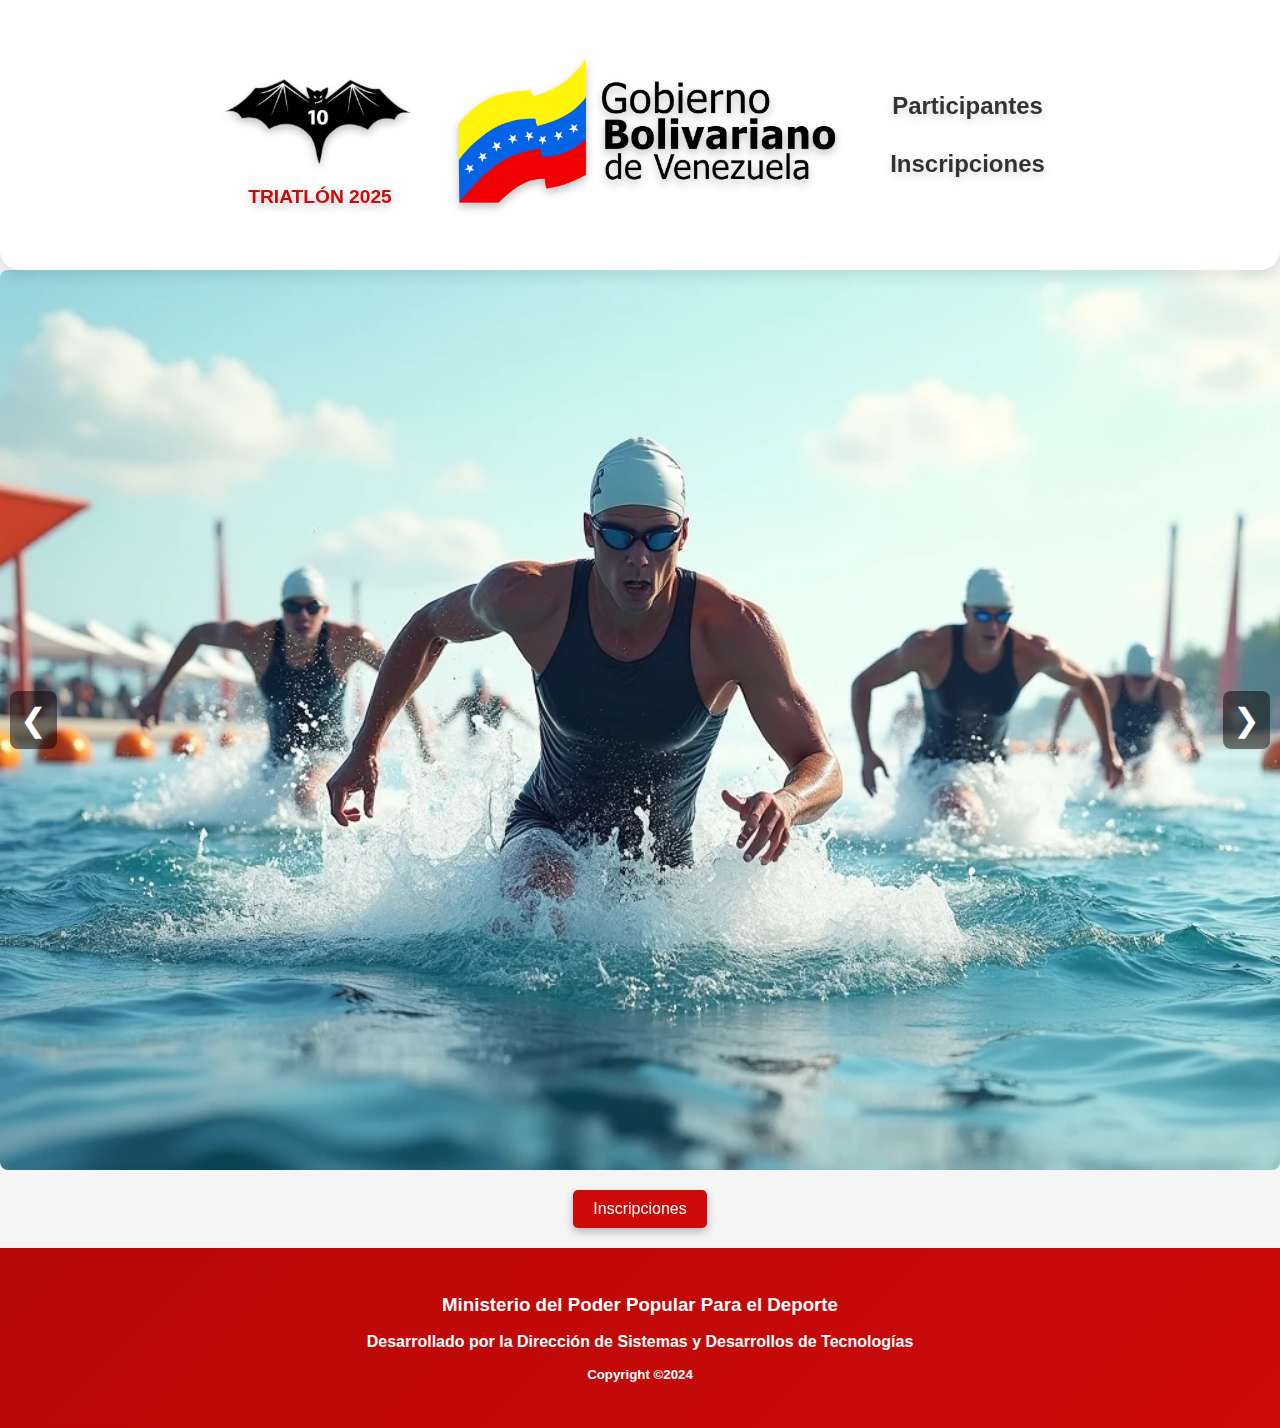
<file: views/index.html>
<!DOCTYPE html>
<html lang="en">

<head>
    <meta charset="UTF-8">
    <meta name="viewport" content="width=device-width, initial-scale=1.0">
    <link rel="stylesheet" href="/public/css/styles.css">
    <link rel="stylesheet" href="/public/css/swiper.css">
    <title>Triatlón 2024</title>
</head>

<body>
    <header>
        <div class="header__container">
            <div class="header__container__logo">
                <div class="header__container__logo__img">
                    <img class="img-1" src="/public/img/dracula.png" alt="Logo">
                </div>
                <a href="/views/index.html">TRIATLÓN 2025</a>
                </div>

            <div class="header__container__gobi">
                <img  class="img-2" src="/public/img/logo gobi.png" alt="">
            </div>
        </div>

        <nav class="header__nav">
            <ul class="header__nav__list">
                <div class="participantes">
                <li><a href="/views/participantes.html">Participantes</a></li>
                </div>
                <div class="inscripcion">
                <li><a href="/views/inscripcion.html">Inscripciones</a></li>
                </div>
            </ul>
        </nav>
    </header>

    <main>
        <div class="carousel">
            <div class="carousel-track">
                <div class="carousel-slide"><img src="/public/img/141d1cda6f5da084c98059d3300be47b.png" alt="imagen de carousel de nado"></div>
                <div class="carousel-slide"><img src="/public/img/013e064b957c97ed4268901cb430255a7c9d86ce.png" alt="imagen de ciclismo"></div>
                <div class="carousel-slide"><img src="/public/img/f7c02fad5a99db8551ba35e4336716f3.png" alt="imagen de "></div>
            </div>
            <button class="carousel-button prev">❮</button>
            <button class="carousel-button next">❯</button>

        </div>
        <div class="boton2">
        <a href="/views/inscripcion.html">Inscripciones</a>
        </div>
    </main>

    <footer>
        <h3>Ministerio del Poder Popular Para el Deporte</h3>
        <h4>Desarrollado por la Dirección de Sistemas y Desarrollos de Tecnologías</h4>
        <h5>Copyright ©2024</h5>
    </footer>
    </main>
    <script src="/scripts/swiper.js"></script>
</body>

</html>
</file>
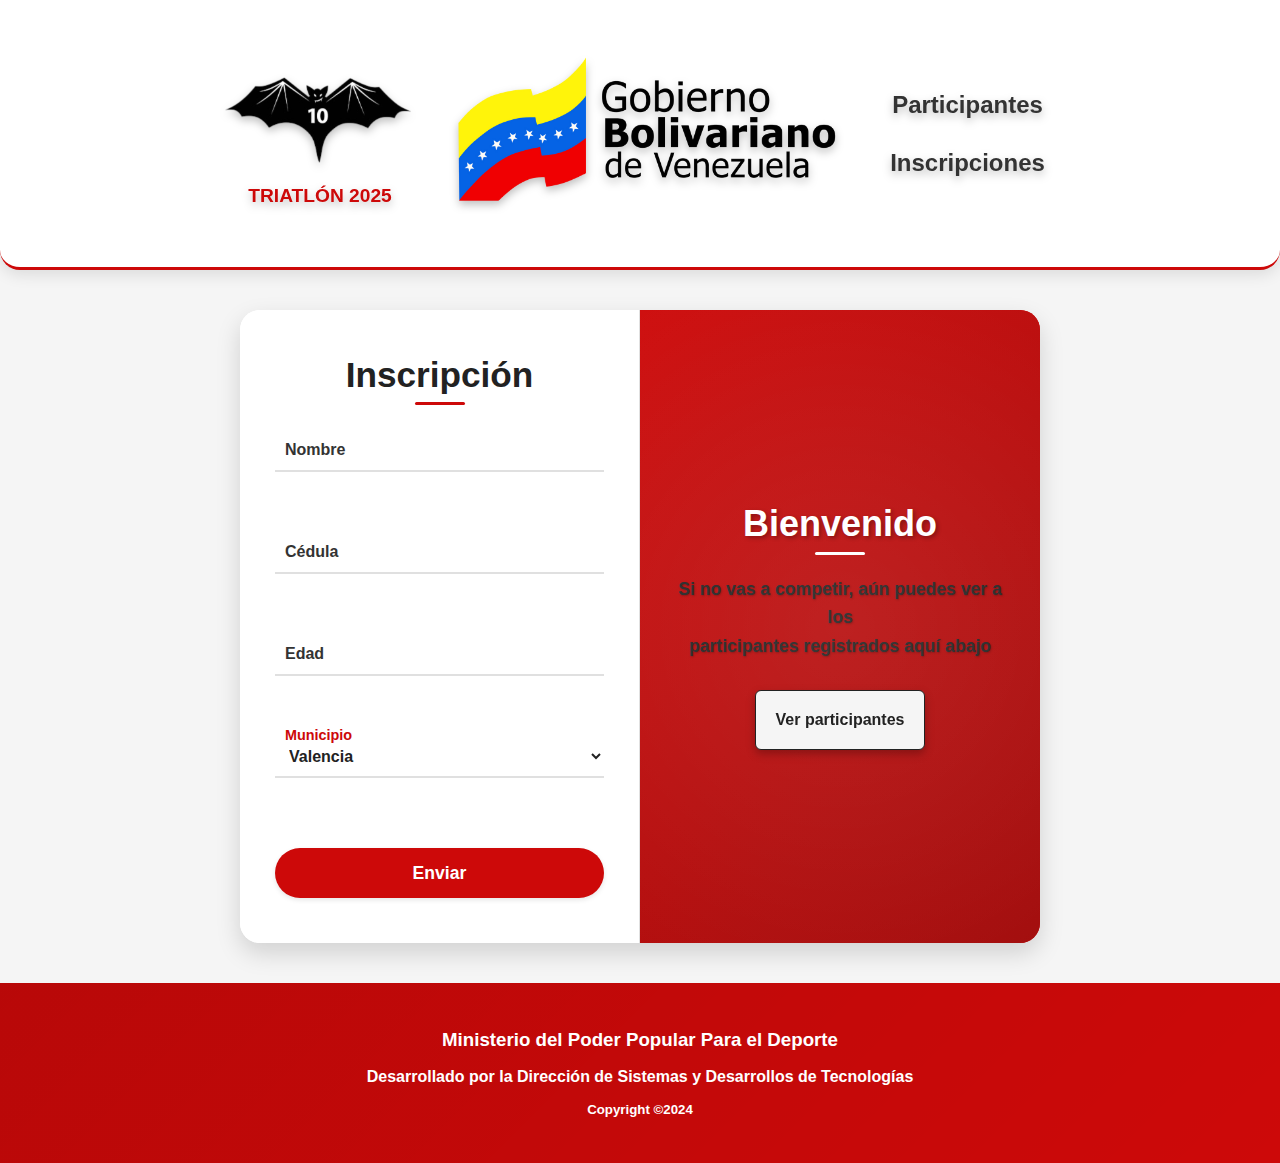
<file: views/inscripcion.html>
<!DOCTYPE html>
<html lang="en">
<head>
    <meta charset="UTF-8">
    <meta name="viewport" content="width=device-width, initial-scale=1.0">
    <link rel="stylesheet" href="/public/css/inscripcion.css">
    <title>Inscripción Triatlón 2024</title>
</head>
<body>
    
    <div class="todo">
        <header>
            <div class="header__container">
                <div class="header__container__logo">
                    <div class="header__container__logo__img">
                    <a href="/views/index.html"><img  class="img-1"  src="/public/img/dracula.png" alt="Logo"></a>
                    </div>
                    <a href="index.html">TRIATLÓN 2025</a>
                </div>
    
                <div class="header__container__gobi">
                    <a href="/views/index.html"><img  class="img-2" src="/public/img/logo gobi.png" alt=""></a>
                </div>
            </div>
    
            <nav class="header__nav">
                <ul class="header__nav__list">
                    <div class="participantes">
                    <li><a href="/views/participantes.html">Participantes</a></li>
                    </div>
                    <div class="inscripcion">
                    <li><a href="/views/inscripcion.html">Inscripciones</a></li>
                    </div>
                </ul>
            </nav>
        </header>
        <div class="bg">
        <div class="contenido">
            <div class="formulario">
                <section>
                    <h1>Inscripción</h1>
                    <form id="inscripcionForm">
                        <div class="inputbox">
                            <input type="text" id="nombre" required>
                            <label for="nombre">Nombre</label>
                        </div>
                        <div class="inputbox">
                            <input type="text" id="cedula" required>
                            <label for="cedula">Cédula</label>
                        </div>
                        <div class="inputbox">
                            <input type="number" id="edad" min="15" max="60" required>
                            <label for="edad">Edad</label>
                        </div>
                        <div class="selectbox">
                            <select name="Municipio" id="municipio" required>
                                <option value="Valencia">Valencia</option>
                                <option value="Carlos Arvelo">Carlos Arvelo</option>
                                <option value="Diego Ibarra">Diego Ibarra</option>
                                <option value="Guacara">Guacara</option>
                                <option value="Juan José Mora">Juan José Mora</option>
                                <option value="Libertador">Libertador</option>
                                <option value="Los Guayos">Los Guayos</option>
                                <option value="Miranda">Miranda</option>
                                <option value="Montalbán">Montalbán</option>
                                <option value="Naguanagua">Naguanagua</option>
                                <option value="Puerto Cabello">Puerto Cabello</option>
                                <option value="San Diego">San Diego</option>
                                <option value="San Joaquín">San Joaquín</option>
                                <option value="Bejuma">Bejuma</option>
                                <option value="Otro">Otro</option>
                            </select>
                            <label for="municipio">Municipio</label>
                        </div>
                        <button type="submit">Enviar</button>
                    </form>
                </section>
                <div class="fondo">
                    <h1>Bienvenido</h1>
                    <h5><p>Si no vas a competir, aún puedes ver a los</p><p>participantes registrados aquí abajo</p></h5>

                    <div class="btn">
                    <a href="/views/participantes.html">Ver participantes</a>
                    </div>
                </div>
            </div>
        </div>
        <footer>
            <h3>Ministerio del Poder Popular Para el Deporte</h3>
            <h4>Desarrollado por la Dirección de Sistemas y Desarrollos de Tecnologías</h4>
            <h5>Copyright ©2024</h5>
        </footer>
        <script src="/scripts/inscripcion.js"></script>
    </div>
</body>
</html>
</file>
<file: public/css/styles.css>
/* Base Styles and Variables */
:root {
  --primary-color: #cd0909;
  --primary-dark: #a00707;
  --primary-light: #ff3b3b;
  --secondary-color: #333333;
  --text-color: #222222;
  --light-color: #ffffff;
  --gray-light: #f5f5f5;
  --gray-medium: #e0e0e0;
  --transition-fast: 0.2s ease;
  --transition-medium: 0.3s ease;
  --transition-slow: 0.5s ease;
  --shadow-small: 0 2px 5px rgba(0, 0, 0, 0.1);
  --shadow-medium: 0 5px 15px rgba(0, 0, 0, 0.1);
  --shadow-large: 0 10px 25px rgba(0, 0, 0, 0.15);
  --header-height: 30vh;
  --footer-height: 20vh;
  --content-padding: 0 20px;
}

* {
  list-style: none;
  text-decoration: none;
  padding: 0;
  margin: 0;
  box-sizing: border-box;
  font-family: "Poppins", sans-serif;
  color: var(--text-color);
}

body {
  min-height: 100vh;
  display: flex;
  flex-direction: column;
  background-color: var(--gray-light);
  animation: fadeIn 1s ease;
  overflow-x: hidden;
}

@keyframes fadeIn {
  from {
    opacity: 0;
  }
  to {
    opacity: 1;
  }
}

/* Header Styles */
header {
  display: flex;
  justify-content: center;
  align-items: center;
  width: 100%;
  height: var(--header-height);
  background-color: var(--light-color);
  padding: 20px 0;
  border-radius: 0 0 20px 20px;
  box-shadow: var(--shadow-medium);
  position: relative;
  z-index: 10;
  animation: slideDown 0.8s ease;
  margin-bottom: 0;
}

@keyframes slideDown {
  from {
    transform: translateY(-20px);
    opacity: 0;
  }
  to {
    transform: translateY(0);
    opacity: 1;
  }
}

.header__container {
  display: flex;
  flex-direction: row;
  width: 50%;
  align-items: center;
  gap: 20px;
  filter: drop-shadow(0px 4px 4px rgba(0, 0, 0, 0.25));
  animation: fadeIn 1.2s ease;
}

.header__container__logo {
  display: flex;
  flex-direction: column;
  text-align: center;
  gap: 10px;
  padding-right: 10px;
  transition: transform var(--transition-medium);
}

.header__container__logo:hover {
  transform: translateY(-3px);
}

.header__container__logo a {
  color: var(--primary-color);
  font-size: 1.2rem;
  font-weight: bold;
  transition: all var(--transition-fast);
}

.header__container__logo a:hover {
  color: var(--primary-dark);
  transform: scale(1.05);
}

.header__container__logo_img {
  display: flex;
  justify-content: center;
  align-items: center;
  overflow: hidden;
  transition: transform var(--transition-medium);
  border-radius: 8px;
}

.header__container__logo_img:hover {
  transform: scale(1.05);
  box-shadow: var(--shadow-small);
}

.img-1 {
  display: flex;
  justify-content: center;
  width: 100%;
  height: 100%;
  transition: transform var(--transition-medium);
}

.img-1:hover {
  transform: rotate(5deg);
}

.header__container__gobi {
  display: flex;
  flex-direction: row;
  justify-content: center;
  align-items: center;
  width: 100%;
  height: 100%;
  overflow: hidden;
  transition: transform var(--transition-medium);
}

.img-2 {
  display: flex;
  justify-content: center;
  width: 100%;
  transition: transform var(--transition-medium);
}

.img-2:hover {
  transform: scale(1.05);
}

.header__nav {
  display: flex;
  flex-direction: column;
  text-align: center;
  padding-left: 15px;
  filter: drop-shadow(0px 4px 4px rgba(0, 0, 0, 0.15));
}

.header__nav ul {
  color: var(--text-color);
  display: flex;
  flex-direction: column;
  justify-self: center;
  gap: 20px;
}

.header__nav ul li {
  display: flex;
  justify-content: center;
  font-size: 24px;
  transition: transform var(--transition-fast);
}

.header__nav ul li:hover {
  transform: translateY(-2px);
}

.header__nav ul li a {
  color: var(--secondary-color);
  position: relative;
  transition: all var(--transition-medium);
  padding: 5px 10px;
  font-weight: bold;
}

.header__nav ul li a::after {
  content: "";
  position: absolute;
  bottom: 0;
  left: 50%;
  width: 0;
  height: 2px;
  background-color: var(--primary-color);
  transition: all var(--transition-medium);
  transform: translateX(-50%);
}

.header__nav ul li a:hover {
  color: var(--primary-color);
}

.header__nav ul li a:hover::after {
  width: 100%;
}

/* Main Content */
main {
  flex: 1;
  display: flex;
  flex-direction: column;
  width: 100%;
  height: calc(100vh - var(--header-height) - var(--footer-height)); /* Altura dinámica */
}

/* Carousel Styles */
.carousel {
  display: flex;
  justify-content: center;
  align-items: center;
  position: relative;
  width: 100%;
  height: 100%; /* Ocupa el espacio total en main */
  overflow: hidden;
}

.carousel-track {
  display: flex;
  transition: transform var(--transition-medium);
}

.carousel-slide {
  min-width: 100%;
  transition: transform var(--transition-medium);
}

.carousel-slide img {
  width: 100%;
  height: 100%; /* Ajusta las imágenes al contenedor */
  object-fit: cover; /* Mantiene proporciones */
}

.carousel-button {
  position: absolute;
  top: 50%;
  transform: translateY(-50%);
  background-color: var(--primary-light);
  border: none;
  color: var(--light-color);
  font-size: 2rem;
  cursor: pointer;
  transition: transform var(--transition-fast);
}

.carousel-button:hover {
  transform: scale(1.1);
}

.carousel-button.prev {
  left: 10px;
}

.carousel-button.next {
  right: 10px;
}

/* Footer Styles */
footer {
  height: var(--footer-height);
  background-color: var(--primary-color);
  color: var(--light-color);
  align-content: center;
  text-align: center;
  display: flex;
  flex-direction: column;
  justify-content: space-evenly;
  padding: 30px;
  position: relative;
  overflow: hidden;
  margin-top: 0;
}

footer h3,
footer h4,
footer h5 {
  color: var(--light-color);
  position: relative;
  z-index: 1;
  animation: fadeIn 1s ease;
}

footer::before {
  content: "";
  position: absolute;
  top: 0;
  left: 0;
  width: 100%;
  height: 100%;
  background: linear-gradient(135deg, rgba(0, 0, 0, 0.1) 0%, rgba(0, 0, 0, 0) 100%);
}

/* Responsive Adjustments */
@media (max-width: 768px) {
  :root {
    --header-height: auto;
    --footer-height: auto;
    --content-padding: 0 15px;
  }

  header {
    flex-direction: column;
    padding: 30px 0;
  }

  .header__container {
    width: 90%;
    flex-direction: column;
  }

  .header__nav {
    padding-left: 0;
    padding-top: 20px;
  }

  .carousel-button.prev,
  .carousel-button.next {
    display: none !important;
  }

  footer {
    padding: 20px;
  }
}

@media (max-width: 480px) {
  :root {
    --content-padding: 0 10px;
  }

  .header__nav ul li {
    font-size: 18px;
  }

  footer h3 {
    font-size: 1.2rem;
  }

  footer h4 {
    font-size: 1rem;
  }
}
.boton2{
  display: flex;
  justify-content: center;
  padding: 20px;
}
.boton2 a{

  border-radius: 5px;
  padding: 10px 20px;
  background-color: var(--primary-color);
  color: var(--light-color);
  filter: drop-shadow(0px 4px 4px rgba(0, 0, 0, 0.25));
  
}
.boton2 a:hover{
  background-color: var(--primary-dark);
  color: var(--light-color);
  transform: scale(1.05);
  transition: all var(--transition-fast);


}
.boton2:hover{
  transform: scale(1.05);
  transition: all var(--transition-fast);

}
</file>
<file: public/css/inscripcion.css>
/* Base Styles and Variables */
:root {
    --primary-color: #cd0909;
    --primary-dark: #a00707;
    --primary-light: #ff3b3b;
    --secondary-color: #333333;
    --text-color: #222222;
    --light-color: #ffffff;
    --gray-light: #f5f5f5;
    --gray-medium: #e0e0e0;
    --transition-fast: 0.2s ease;
    --transition-medium: 0.3s ease;
    --transition-slow: 0.5s ease;
    --shadow-small: 0 2px 5px rgba(0, 0, 0, 0.1);
    --shadow-medium: 0 5px 15px rgba(0, 0, 0, 0.1);
    --shadow-large: 0 10px 25px rgba(0, 0, 0, 0.15);
  }
  
  * {
    box-sizing: border-box;
    margin: 0;
    color: var(--text-color);
    list-style: none;
    text-decoration: none;
    padding: 0;
    font-family: "Poppins", sans-serif;
    font-weight: bold;
  }
  
  body {
    min-height: 100vh;
    display: flex;
    flex-direction: column;
    background-color: var(--gray-light);
    animation: fadeIn 1s ease;
  }
  
  @keyframes fadeIn {
    from {
      opacity: 0;
    }
    to {
      opacity: 1;
    }
  }
  
  .todo {
    display: flex;
    flex-direction: column;
    min-height: 100vh;
  }
  
  /* Content Area */
  .contenido {
    margin: 40px 80px;
    display: flex;
    flex-direction: column;
    flex: 1;
    justify-content: center;
    align-items: center;
    animation: slideUp 0.8s ease;
  }
  
  @keyframes slideUp {
    from {
      transform: translateY(30px);
      opacity: 0;
    }
    to {
      transform: translateY(0);
      opacity: 1;
    }
  }
  
  .formulario {
    background-color: var(--light-color);
    border-radius: 20px;
    display: flex;
    justify-content: space-between;
    align-items: stretch;
    box-shadow: var(--shadow-large);
    width: 100%;
    max-width: 800px;
    overflow: hidden;
    transition: transform var(--transition-medium), box-shadow var(--transition-medium);
  }
  
  .formulario:hover {
    transform: translateY(-5px);
    box-shadow: var(--shadow-large), 0 15px 35px rgba(0, 0, 0, 0.1);
  }
  
  h1 {
    font-size: 2.2rem;
    color: var(--text-color);
    text-align: center;
    margin-bottom: 25px;
    position: relative;
  }
  
  h1::after {
    content: "";
    position: absolute;
    bottom: -10px;
    left: 50%;
    transform: translateX(-50%);
    width: 50px;
    height: 3px;
    background-color: var(--primary-color);
    border-radius: 3px;
  }
  
  /* Form Section */
  section {
    padding: 45px 35px;
    width: 50%;
    background-color: var(--light-color);
    display: flex;
    flex-direction: column;
    border-right: 1px solid var(--gray-medium);
  }
  
  section form {
    display: flex;
    flex-direction: column;
    gap: 30px;
    width: 100%;
  }
  
  /* Background Section */
  .fondo {
    display: flex;
    flex-direction: column;
    justify-content: center;
    align-items: center;
    padding: 45px 35px;
    width: 50%;
    background-color: var(--primary-color);
    background-image: linear-gradient(135deg, var(--primary-color) 0%, var(--primary-dark) 100%);
    text-align: center;
    gap: 30px;
    position: relative;
    overflow: hidden;
  }
  
  .fondo::before {
    content: "";
    position: absolute;
    top: -50%;
    left: -50%;
    width: 200%;
    height: 200%;
    background: radial-gradient(circle, rgba(255, 255, 255, 0.1) 0%, rgba(255, 255, 255, 0) 70%);
    animation: pulse 15s infinite linear;
  }
  
  @keyframes pulse {
    0% {
      transform: rotate(0deg);
    }
    100% {
      transform: rotate(360deg);
    }
  }
  
  .fondo h1 {
    color: var(--light-color);
    font-size: 36px;
    text-shadow: 2px 2px 4px rgba(0, 0, 0, 0.3);
    margin: 0;
  }
  
  .fondo h1::after {
    background-color: var(--light-color);
  }
  
  .fondo h5 {
    color: var(--light-color);
    text-align: center;
    text-shadow: 1px 1px 2px rgba(0, 0, 0, 0.3);
    font-size: 1.1rem;
    line-height: 1.6;
  }
  
  .fondo button {
    border-radius: 10px;
    width: 80%;
    max-width: 220px;
    height: 50px;
    background-color: rgba(255, 255, 255, 0.2);
    border: 2px solid rgba(255, 255, 255, 0.8);
    color: var(--light-color);
    filter: drop-shadow(2px 2px 4px rgba(0, 0, 0, 0.3));
    margin-top: 20px;
    transition: all var(--transition-medium);
    position: relative;
    overflow: hidden;
  }
  
  .fondo button::before {
    content: "";
    position: absolute;
    top: 0;
    left: -100%;
    width: 100%;
    height: 100%;
    background: linear-gradient(90deg, transparent, rgba(255, 255, 255, 0.2), transparent);
    transition: var(--transition-medium);
  }
  
  .fondo button:hover {
    background-color: rgba(255, 255, 255, 0.3);
    transform: translateY(-3px);
    box-shadow: 0 5px 15px rgba(0, 0, 0, 0.2);
  }
  
  .fondo button:hover::before {
    animation: shine 1.5s infinite;
  }
  
  @keyframes shine {
    100% {
      left: 100%;
    }
  }
  
  /* Form Elements */
  .inputbox,
  .selectbox {
    position: relative;
    margin: 10px 0 20px;
    width: 100%;
    border-bottom: 2px solid var(--gray-medium);
    transition: border-color var(--transition-fast);
  }
  
  .inputbox:hover,
  .selectbox:hover {
    border-bottom: 2px solid var(--primary-light);
  }
  
  .inputbox input,
  .selectbox select {
    width: 100%;
    height: 40px;
    background: transparent;
    border: none;
    outline: none;
    font-size: 1rem;
    padding: 5px 10px;
    color: var(--text-color);
    transition: all var(--transition-fast);
  }
  
  .inputbox input:focus,
  .selectbox select:focus {
    padding-left: 15px;
  }
  
  .opcion {
    color: var(--text-color);
  }
  
  .contenido label {
    position: absolute;
    top: 50%;
    left: 10px;
    transform: translateY(-50%);
    color: var(--secondary-color);
    font-size: 1rem;
    pointer-events: none;
    transition: all var(--transition-medium);
  }
  
  input:focus ~ label,
  input:valid ~ label,
  select:focus ~ label,
  select:valid ~ label {
    transform: translateY(-29px);
    font-size: 0.9rem;
    color: var(--primary-color);
  }
  
  input:focus,
  select:focus {
    border-color: var(--primary-color);
  }
  
  button {
    color: var(--light-color);
    width: 100%;
    height: 50px;
    border-radius: 25px;
    background-color: var(--primary-color);
    border: none;
    outline: none;
    cursor: pointer;
    font-size: 1.1rem;
    font-weight: 600;
    transition: all var(--transition-medium);
    margin-top: 20px;
    box-shadow: var(--shadow-small);
    position: relative;
    overflow: hidden;
  }
  
  button::before {
    content: "";
    position: absolute;
    top: 0;
    left: -100%;
    width: 100%;
    height: 100%;
    background: linear-gradient(90deg, transparent, rgba(255, 255, 255, 0.2), transparent);
    transition: var(--transition-medium);
  }
  
  section button:hover {
    background-color: var(--primary-dark);
    transform: translateY(-3px);
    box-shadow: 0 5px 15px rgba(0, 0, 0, 0.2);
  }
  
  section button:hover::before {
    animation: shine 1.5s infinite;
  }
  
  section button:active {
    transform: translateY(-1px);
    box-shadow: 0 2px 5px rgba(0, 0, 0, 0.2);
  }
  
  /* Footer */
  footer {
    height: 20vh;
    background-color: var(--primary-color);
    color: var(--light-color);
    align-content: center;
    text-align: center;
    display: flex;
    flex-direction: column;
    justify-content: space-evenly;
    padding: 30px;
    position: relative;
    overflow: hidden;
  }
  
  footer h3,
  footer h4,
  footer h5 {
    color: var(--light-color);
    position: relative;
    z-index: 1;
  }
  
  footer::before {
    content: "";
    position: absolute;
    top: 0;
    left: 0;
    width: 100%;
    height: 100%;
    background: linear-gradient(135deg, rgba(0, 0, 0, 0.1) 0%, rgba(0, 0, 0, 0) 100%);
  }
  
  /* Header */
  header {
    display: flex;
    justify-content: center;
    align-items: center;
    width: 100%;
    background-color: var(--light-color);
    padding: 20px 0;
    border-bottom: 3px solid var(--primary-color);
    border-radius: 0 0 20px 20px;
    height: 30vh;
    box-shadow: var(--shadow-medium);
    position: relative;
    z-index: 10;
  }
  
  .header__container {
    display: flex;
    flex-direction: row;
    width: 50%;
    align-items: center;
    gap: 20px;
    filter: drop-shadow(0px 4px 4px rgba(0, 0, 0, 0.25));
    padding: 20px 0;
    animation: fadeIn 1s ease;
  }
  
  .header__container__logo {
    display: flex;
    flex-direction: column;
    text-align: center;
    gap: 10px;
    padding-right: 10px;
  }
  
  .header__container__logo a {
    color: var(--primary-color);
    font-size: 1.2rem;
    transition: all var(--transition-fast);
  }
  
  .header__container__logo a:hover {
    color: var(--primary-dark);
    transform: scale(1.05);
  }
  
  .header__container__logo_img {
    display: flex;
    justify-content: center;
    align-items: center;
    overflow: hidden;
    transition: transform var(--transition-medium);
  }
  
  .header__container__logo_img:hover {
    transform: scale(1.05);
  }
  
  .img-1 {
    display: flex;
    justify-content: center;
    width: 100%;
    height: 100%;
    transition: transform var(--transition-medium);
  }
  
  .img-1:hover {
    transform: rotate(5deg);
  }
  
  .header__container__gobi {
    display: flex;
    flex-direction: row;
    justify-content: center;
    align-items: center;
    width: 100%;
    height: 100%;
    overflow: hidden;
  }
  
  .img-2 {
    display: flex;
    justify-content: center;
    width: 100%;
    transition: transform var(--transition-medium);
  }
  
  .img-2:hover {
    transform: scale(1.05);
  }
  
  .header__nav {
    display: flex;
    flex-direction: column;
    text-align: center;
    padding-left: 15px;
    filter: drop-shadow(0px 4px 4px rgba(0, 0, 0, 0.25));
  }
  
  .header__nav ul {
    color: var(--text-color);
    display: flex;
    flex-direction: column;
    justify-self: center;
    gap: 20px;
  }
  
  .header__nav ul li {
    display: flex;
    justify-content: center;
    font-size: 24px;
  }
  
  .header__nav ul li a {
    color: var(--secondary-color);
    position: relative;
    transition: all var(--transition-medium);
    padding: 5px 10px;
  }
  
  .header__nav ul li a::after {
    content: "";
    position: absolute;
    bottom: 0;
    left: 50%;
    width: 0;
    height: 2px;
    background-color: var(--primary-color);
    transition: all var(--transition-medium);
    transform: translateX(-50%);
  }
  
  .header__nav ul li a:hover {
    color: var(--primary-color);
  }
  
  .header__nav ul li a:hover::after {
    width: 100%;
  }
  
  .participantes,
  .inscripcion {
    display: flex;
    justify-content: center;
    align-items: center;
    width: 100%;
    height: 100%;
    transition: all var(--transition-fast);
  }
  
  .participantes:hover,
  .inscripcion:hover {
    transform: translateY(-2px);
  }
  
  /* Responsive Adjustments */
  @media (max-width: 768px) {
    .formulario {
      flex-direction: column;
    }
  
    section,
    .fondo {
      width: 100%;
    }
  
    .contenido {
      margin: 20px;
    }
  
    header {
      flex-direction: column;
      height: auto;
    }
  
    .header__container {
      width: 90%;
    }
  }

  .btn{
    z-index: 1000;
    border: #222222 1px solid;
    background-color: #f5f5f5;
    border-radius: 6px;
    padding: 20px;
    color: #f5f5f5;
    filter: drop-shadow(0px 4px 4px rgba(0, 0, 0, 0.25));
  }
  .btn:hover{
    background-color: #cd0909;
    color: #f5f5f5;
    transition: ease-in-out 0.3s;

  }
</file>
